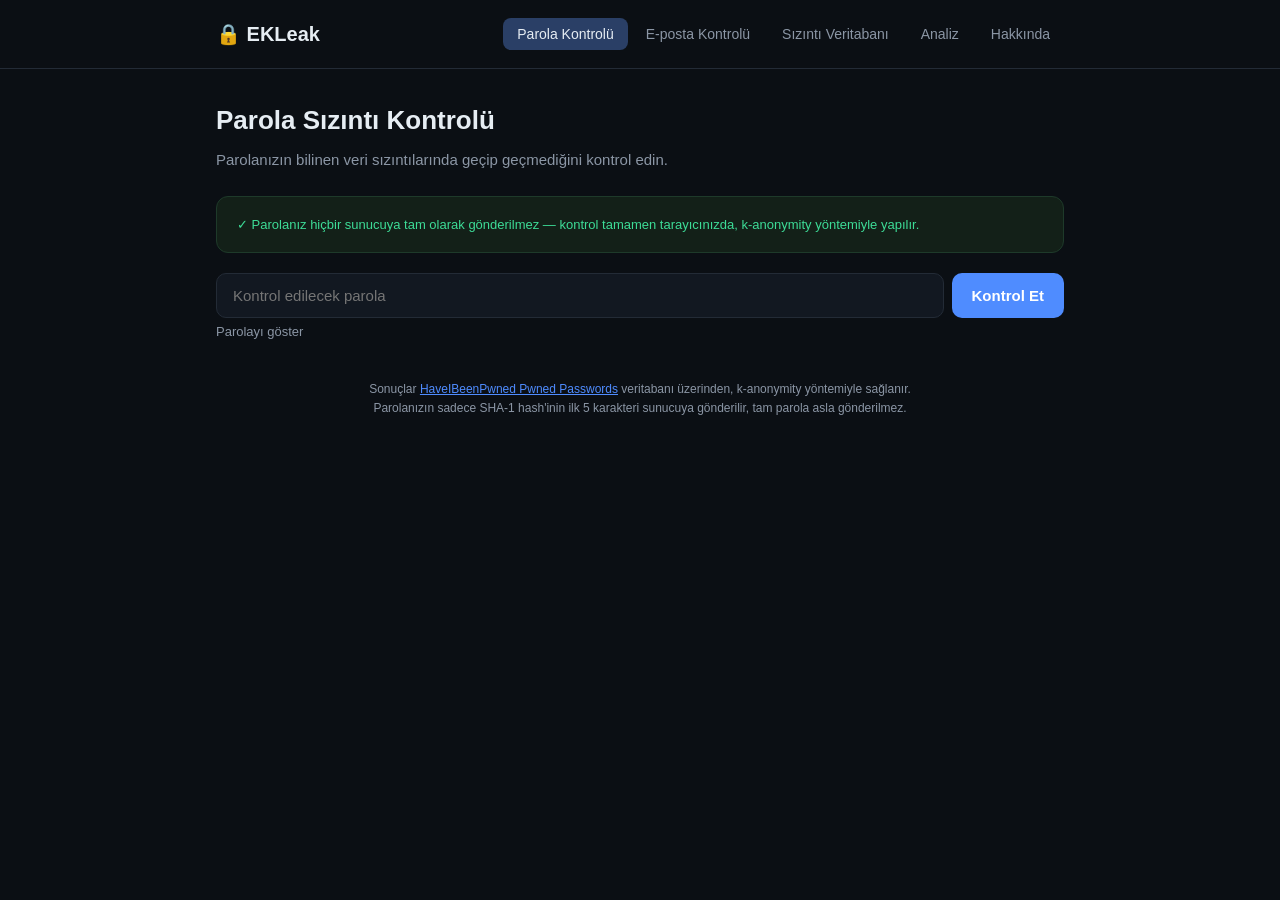
<file: index.html>
<!DOCTYPE html>
<html lang="tr">
<head>
<meta charset="UTF-8" />
<meta name="viewport" content="width=device-width, initial-scale=1.0" />
<title>EKLeak — Parola Sızıntı Kontrolü</title>
<link rel="stylesheet" href="styles.css" />
</head>
<body>

<nav class="topnav">
  <div class="inner">
    <a href="index.html" class="brand">🔒 EKLeak</a>
    <div class="navlinks">
      <a href="index.html" class="active">Parola Kontrolü</a>
      <a href="email-check.html">E-posta Kontrolü</a>
      <a href="breaches.html">Sızıntı Veritabanı</a>
      <a href="analytics.html">Analiz</a>
      <a href="about.html">Hakkında</a>
    </div>
  </div>
</nav>

<div class="page">
  <h1>Parola Sızıntı Kontrolü</h1>
  <p class="tagline">Parolanızın bilinen veri sızıntılarında geçip geçmediğini kontrol edin.</p>

  <div class="card" style="border-color:#1e3a2a; background:#132018;">
    <p style="margin:0; color:var(--safe); font-size:13px;">✓ Parolanız hiçbir sunucuya tam olarak gönderilmez — kontrol tamamen tarayıcınızda, k-anonymity yöntemiyle yapılır.</p>
  </div>

  <form id="checkForm" style="display:flex; gap:8px; margin: 20px 0 4px;">
    <input type="password" id="passInput" placeholder="Kontrol edilecek parola" required />
    <button type="submit" id="submitBtn">Kontrol Et</button>
  </form>
  <span id="toggleVisibility" class="muted" style="font-size:13px; cursor:pointer;">Parolayı göster</span>

  <div id="output" style="margin-top:20px;"></div>

  <footer class="pagefooter">
    Sonuçlar <a href="https://haveibeenpwned.com/Passwords" target="_blank" rel="noopener">HaveIBeenPwned Pwned Passwords</a> veritabanı üzerinden, k-anonymity yöntemiyle sağlanır.<br/>
    Parolanızın sadece SHA-1 hash'inin ilk 5 karakteri sunucuya gönderilir, tam parola asla gönderilmez.
  </footer>
</div>

<script>
  const form = document.getElementById('checkForm');
  const output = document.getElementById('output');
  const submitBtn = document.getElementById('submitBtn');
  const passInput = document.getElementById('passInput');
  const toggle = document.getElementById('toggleVisibility');

  toggle.addEventListener('click', () => {
    if (passInput.type === 'password') {
      passInput.type = 'text';
      toggle.textContent = 'Parolayı gizle';
    } else {
      passInput.type = 'password';
      toggle.textContent = 'Parolayı göster';
    }
  });

  async function sha1(text) {
    const enc = new TextEncoder().encode(text);
    const hashBuffer = await crypto.subtle.digest('SHA-1', enc);
    const hashArray = Array.from(new Uint8Array(hashBuffer));
    return hashArray.map(b => b.toString(16).padStart(2, '0')).join('').toUpperCase();
  }

  form.addEventListener('submit', async (e) => {
    e.preventDefault();
    const password = passInput.value;
    output.innerHTML = '<p class="loading">Kontrol ediliyor...</p>';
    submitBtn.disabled = true;

    try {
      const hash = await sha1(password);
      const prefix = hash.slice(0, 5);
      const suffix = hash.slice(5);

      const res = await fetch(`https://api.pwnedpasswords.com/range/${prefix}`);
      if (!res.ok) {
        output.innerHTML = '<p class="error">Sorgu sırasında bir hata oluştu, tekrar deneyin.</p>';
        return;
      }

      const text = await res.text();
      const lines = text.split('\n');
      let count = 0;
      for (const line of lines) {
        const [lineSuffix, lineCount] = line.trim().split(':');
        if (lineSuffix === suffix) {
          count = parseInt(lineCount, 10);
          break;
        }
      }

      if (count === 0) {
        output.innerHTML = `
          <div class="card">
            <p class="status-safe" style="margin:0;">✓ Bu parola bilinen sızıntılarda bulunamadı.</p>
          </div>`;
      } else {
        output.innerHTML = `
          <div class="card">
            <p class="status-danger" style="margin:0 0 6px;">⚠ Bu parola bilinen sızıntılarda bulundu</p>
            <p class="muted" style="margin:0; font-size:14px;">${count.toLocaleString('tr-TR')} kez sızıntı veritabanında görüldü. Bu parolayı kullanmayı bırakmanız önerilir.</p>
          </div>`;
      }
    } catch (err) {
      output.innerHTML = '<p class="error">Sunucuya bağlanılamadı. İnternet bağlantınızı kontrol edin.</p>';
    } finally {
      submitBtn.disabled = false;
    }
  });
</script>
</body>
</html>
</file>
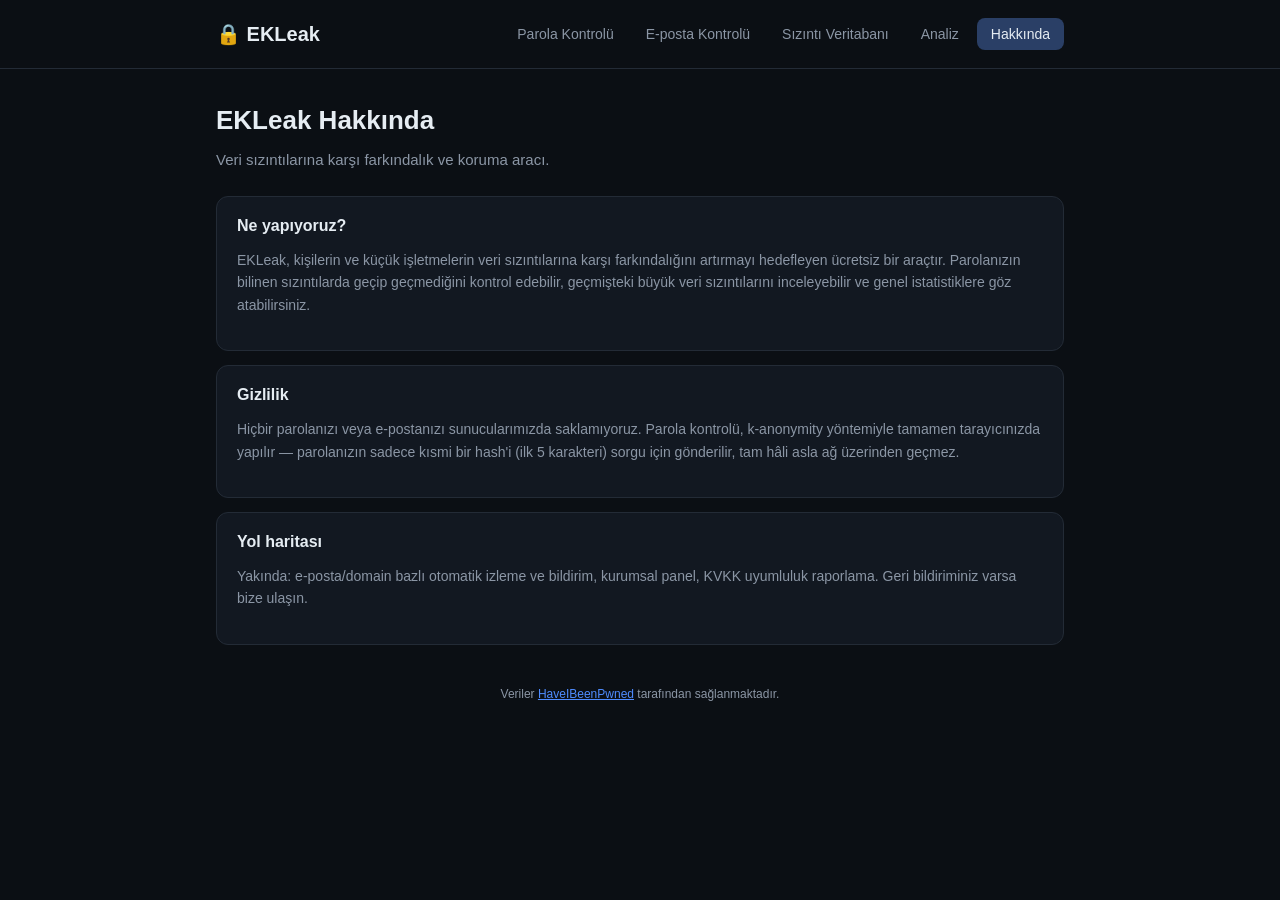
<file: about.html>
<!DOCTYPE html>
<html lang="tr">
<head>
<meta charset="UTF-8" />
<meta name="viewport" content="width=device-width, initial-scale=1.0" />
<title>EKLeak — Hakkında</title>
<link rel="stylesheet" href="styles.css" />
</head>
<body>

<nav class="topnav">
  <div class="inner">
    <a href="index.html" class="brand">🔒 EKLeak</a>
    <div class="navlinks">
      <a href="index.html">Parola Kontrolü</a>
      <a href="email-check.html">E-posta Kontrolü</a>
      <a href="breaches.html">Sızıntı Veritabanı</a>
      <a href="analytics.html">Analiz</a>
      <a href="about.html" class="active">Hakkında</a>
    </div>
  </div>
</nav>

<div class="page">
  <h1>EKLeak Hakkında</h1>
  <p class="tagline">Veri sızıntılarına karşı farkındalık ve koruma aracı.</p>

  <div class="card">
    <h2 style="margin-top:0; font-size:16px;">Ne yapıyoruz?</h2>
    <p class="muted" style="line-height:1.6; font-size:14px;">
      EKLeak, kişilerin ve küçük işletmelerin veri sızıntılarına karşı farkındalığını artırmayı hedefleyen ücretsiz bir araçtır.
      Parolanızın bilinen sızıntılarda geçip geçmediğini kontrol edebilir, geçmişteki büyük veri sızıntılarını inceleyebilir
      ve genel istatistiklere göz atabilirsiniz.
    </p>
  </div>

  <div class="card">
    <h2 style="margin-top:0; font-size:16px;">Gizlilik</h2>
    <p class="muted" style="line-height:1.6; font-size:14px;">
      Hiçbir parolanızı veya e-postanızı sunucularımızda saklamıyoruz. Parola kontrolü, k-anonymity yöntemiyle tamamen
      tarayıcınızda yapılır — parolanızın sadece kısmi bir hash'i (ilk 5 karakteri) sorgu için gönderilir, tam hâli asla
      ağ üzerinden geçmez.
    </p>
  </div>

  <div class="card">
    <h2 style="margin-top:0; font-size:16px;">Yol haritası</h2>
    <p class="muted" style="line-height:1.6; font-size:14px;">
      Yakında: e-posta/domain bazlı otomatik izleme ve bildirim, kurumsal panel, KVKK uyumluluk raporlama.
      Geri bildiriminiz varsa bize ulaşın.
    </p>
  </div>

  <footer class="pagefooter">
    Veriler <a href="https://haveibeenpwned.com/" target="_blank" rel="noopener">HaveIBeenPwned</a> tarafından sağlanmaktadır.
  </footer>
</div>

</body>
</html>
</file>
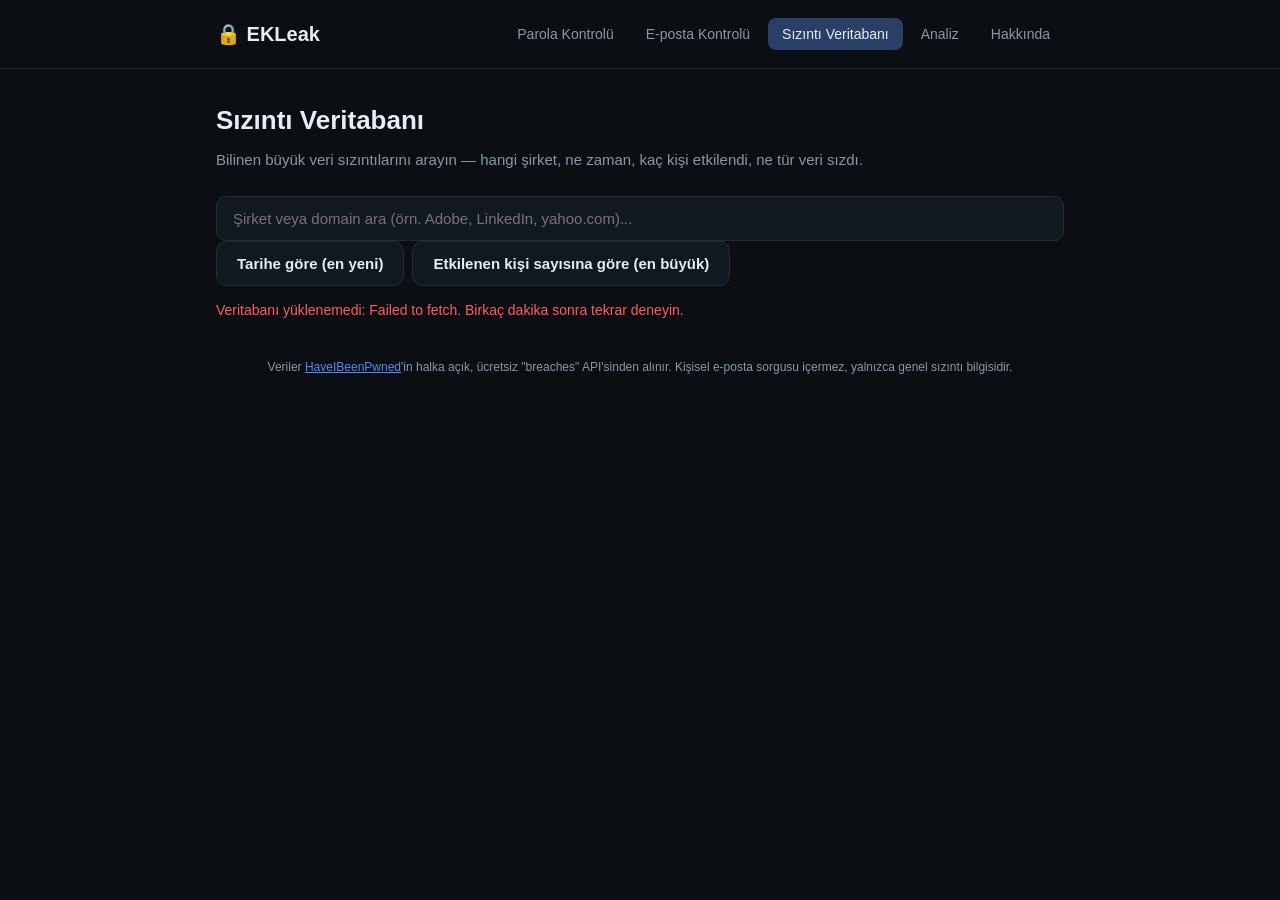
<file: breaches.html>
<!DOCTYPE html>
<html lang="tr">
<head>
<meta charset="UTF-8" />
<meta name="viewport" content="width=device-width, initial-scale=1.0" />
<title>EKLeak — Sızıntı Veritabanı</title>
<link rel="stylesheet" href="styles.css" />
<style>
  .breach-item {
    background: var(--card);
    border: 1px solid var(--border);
    border-radius: 12px;
    padding: 18px;
    margin-bottom: 10px;
  }
  .breach-header { display: flex; justify-content: space-between; align-items: baseline; gap: 12px; flex-wrap: wrap; }
  .breach-name { font-weight: 700; font-size: 16px; }
  .breach-count { color: var(--danger); font-weight: 600; font-size: 14px; }
  .breach-meta { color: var(--muted); font-size: 13px; margin: 6px 0 10px; }
  .breach-desc { color: var(--text); font-size: 13px; line-height: 1.5; margin-bottom: 10px; opacity: 0.85; }
  #resultsInfo { color: var(--muted); font-size: 13px; margin: 10px 0 16px; }
  .sortbar { display:flex; gap:8px; margin-bottom: 16px; flex-wrap: wrap; }
</style>
</head>
<body>

<nav class="topnav">
  <div class="inner">
    <a href="index.html" class="brand">🔒 EKLeak</a>
    <div class="navlinks">
      <a href="index.html">Parola Kontrolü</a>
      <a href="email-check.html">E-posta Kontrolü</a>
      <a href="breaches.html" class="active">Sızıntı Veritabanı</a>
      <a href="analytics.html">Analiz</a>
      <a href="about.html">Hakkında</a>
    </div>
  </div>
</nav>

<div class="page">
  <h1>Sızıntı Veritabanı</h1>
  <p class="tagline">Bilinen büyük veri sızıntılarını arayın — hangi şirket, ne zaman, kaç kişi etkilendi, ne tür veri sızdı.</p>

  <input type="search" id="searchInput" placeholder="Şirket veya domain ara (örn. Adobe, LinkedIn, yahoo.com)..." />

  <div class="sortbar">
    <button class="secondary" id="sortByDate">Tarihe göre (en yeni)</button>
    <button class="secondary" id="sortBySize">Etkilenen kişi sayısına göre (en büyük)</button>
  </div>

  <p id="resultsInfo"></p>
  <div id="output"><p class="loading">Sızıntı veritabanı yükleniyor...</p></div>

  <footer class="pagefooter">
    Veriler <a href="https://haveibeenpwned.com/" target="_blank" rel="noopener">HaveIBeenPwned</a>'in halka açık, ücretsiz "breaches" API'sinden alınır. Kişisel e-posta sorgusu içermez, yalnızca genel sızıntı bilgisidir.
  </footer>
</div>

<script>
  const output = document.getElementById('output');
  const searchInput = document.getElementById('searchInput');
  const resultsInfo = document.getElementById('resultsInfo');

  let allBreaches = [];
  let sortMode = 'date';

  function stripHtml(html) {
    const tmp = document.createElement('div');
    tmp.innerHTML = html;
    return tmp.textContent || tmp.innerText || '';
  }

  function render(list) {
    if (list.length === 0) {
      output.innerHTML = '<p class="muted">Sonuç bulunamadı.</p>';
      resultsInfo.textContent = '';
      return;
    }
    resultsInfo.textContent = `${list.length} sızıntı gösteriliyor`;
    output.innerHTML = list.map(b => `
      <div class="breach-item">
        <div class="breach-header">
          <span class="breach-name">${b.Title || b.Name}</span>
          <span class="breach-count">${b.PwnCount.toLocaleString('tr-TR')} hesap</span>
        </div>
        <div class="breach-meta">${b.Domain || 'bilinmiyor'} · Sızıntı tarihi: ${b.BreachDate}</div>
        <div class="breach-desc">${stripHtml(b.Description).slice(0, 220)}${stripHtml(b.Description).length > 220 ? '…' : ''}</div>
        <div class="tags">
          ${b.DataClasses.map(d => `<span class="tag">${d}</span>`).join('')}
        </div>
      </div>
    `).join('');
  }

  function applyFilterAndSort() {
    const q = searchInput.value.trim().toLowerCase();
    let list = allBreaches;
    if (q) {
      list = list.filter(b =>
        (b.Title || b.Name).toLowerCase().includes(q) ||
        (b.Domain || '').toLowerCase().includes(q)
      );
    }
    list = [...list].sort((a, b) => {
      if (sortMode === 'date') return new Date(b.BreachDate) - new Date(a.BreachDate);
      return b.PwnCount - a.PwnCount;
    });
    render(list.slice(0, 100)); // performans için ilk 100 sonuç
  }

  searchInput.addEventListener('input', applyFilterAndSort);
  document.getElementById('sortByDate').addEventListener('click', () => { sortMode = 'date'; applyFilterAndSort(); });
  document.getElementById('sortBySize').addEventListener('click', () => { sortMode = 'size'; applyFilterAndSort(); });

  fetch('https://api.allorigins.win/raw?url=' + encodeURIComponent('https://haveibeenpwned.com/api/v3/breaches'))
    .then(res => {
      if (!res.ok) throw new Error('API hatası: ' + res.status);
      return res.json();
    })
    .then(data => {
      allBreaches = data;
      applyFilterAndSort();
    })
    .catch(err => {
      output.innerHTML = `<p class="error">Veritabanı yüklenemedi: ${err.message}. Birkaç dakika sonra tekrar deneyin.</p>`;
    });
</script>
</body>
</html>
</file>
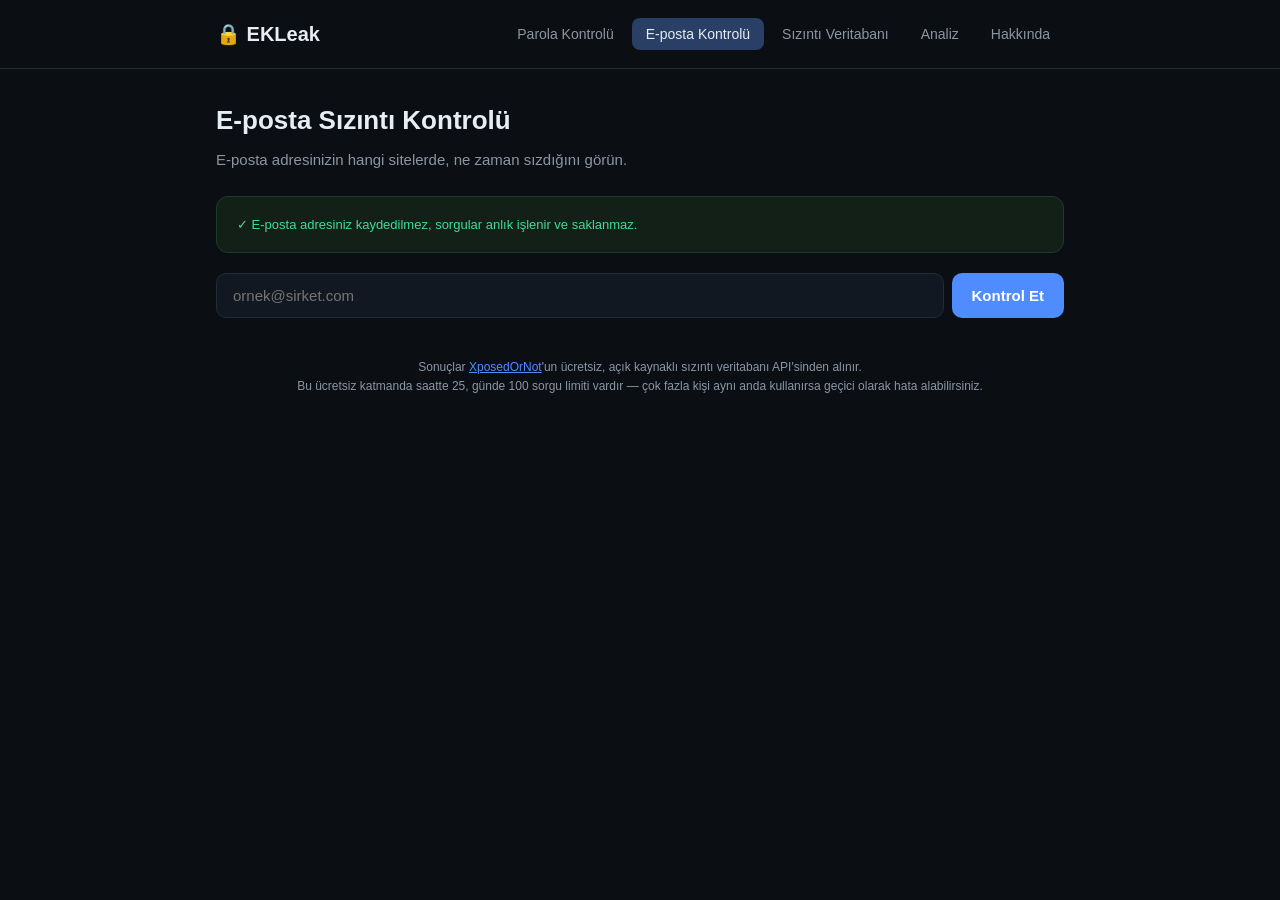
<file: email-check.html>
<!DOCTYPE html>
<html lang="tr">
<head>
<meta charset="UTF-8" />
<meta name="viewport" content="width=device-width, initial-scale=1.0" />
<title>EKLeak — E-posta Sızıntı Kontrolü</title>
<link rel="stylesheet" href="styles.css" />
<style>
  .breach-item {
    background: var(--card);
    border: 1px solid var(--border);
    border-radius: 12px;
    padding: 18px;
    margin-bottom: 10px;
  }
  .breach-header { display: flex; justify-content: space-between; align-items: baseline; gap: 12px; flex-wrap: wrap; }
  .breach-name { font-weight: 700; font-size: 16px; }
  .breach-year { color: var(--warn); font-weight: 600; font-size: 14px; }
  .breach-meta { color: var(--muted); font-size: 13px; margin: 6px 0 10px; }
  .breach-desc { color: var(--text); font-size: 13px; line-height: 1.5; margin-bottom: 10px; opacity: 0.85; }
  .risk-badge {
    display: inline-block;
    padding: 4px 12px;
    border-radius: 20px;
    font-size: 13px;
    font-weight: 600;
    margin-bottom: 20px;
  }
  .risk-low { background: #132018; color: var(--safe); }
  .risk-medium { background: #2a2210; color: var(--warn); }
  .risk-high { background: #2a1414; color: var(--danger); }
</style>
</head>
<body>

<nav class="topnav">
  <div class="inner">
    <a href="index.html" class="brand">🔒 EKLeak</a>
    <div class="navlinks">
      <a href="index.html">Parola Kontrolü</a>
      <a href="email-check.html" class="active">E-posta Kontrolü</a>
      <a href="breaches.html">Sızıntı Veritabanı</a>
      <a href="analytics.html">Analiz</a>
      <a href="about.html">Hakkında</a>
    </div>
  </div>
</nav>

<div class="page">
  <h1>E-posta Sızıntı Kontrolü</h1>
  <p class="tagline">E-posta adresinizin hangi sitelerde, ne zaman sızdığını görün.</p>

  <div class="card" style="border-color:#1e3a2a; background:#132018;">
    <p style="margin:0; color:var(--safe); font-size:13px;">✓ E-posta adresiniz kaydedilmez, sorgular anlık işlenir ve saklanmaz.</p>
  </div>

  <form id="checkForm" style="display:flex; gap:8px; margin: 20px 0 24px;">
    <input type="text" id="emailInput" placeholder="ornek@sirket.com" required />
    <button type="submit" id="submitBtn">Kontrol Et</button>
  </form>

  <div id="output"></div>

  <footer class="pagefooter">
    Sonuçlar <a href="https://xposedornot.com" target="_blank" rel="noopener">XposedOrNot</a>'un ücretsiz, açık kaynaklı sızıntı veritabanı API'sinden alınır.<br/>
    Bu ücretsiz katmanda saatte 25, günde 100 sorgu limiti vardır — çok fazla kişi aynı anda kullanırsa geçici olarak hata alabilirsiniz.
  </footer>
</div>

<script>
  const form = document.getElementById('checkForm');
  const output = document.getElementById('output');
  const submitBtn = document.getElementById('submitBtn');
  const emailInput = document.getElementById('emailInput');

  function isValidEmail(email) {
    return /^[^\s@]+@[^\s@]+\.[^\s@]+$/.test(email);
  }

  function riskClass(label) {
    if (!label) return 'risk-low';
    const l = label.toLowerCase();
    if (l.includes('high')) return 'risk-high';
    if (l.includes('medium')) return 'risk-medium';
    return 'risk-low';
  }

  function riskLabelTr(label) {
    if (!label) return 'Düşük';
    const l = label.toLowerCase();
    if (l.includes('high')) return 'Yüksek';
    if (l.includes('medium')) return 'Orta';
    return 'Düşük';
  }

  form.addEventListener('submit', async (e) => {
    e.preventDefault();
    const email = emailInput.value.trim();

    if (!isValidEmail(email)) {
      output.innerHTML = '<p class="error">Geçerli bir e-posta adresi girin.</p>';
      return;
    }

    output.innerHTML = '<p class="loading">Kontrol ediliyor...</p>';
    submitBtn.disabled = true;

    try {
      const targetUrl = `https://api.xposedornot.com/v1/breach-analytics?email=${encodeURIComponent(email)}`;
      const res = await fetch('https://api.allorigins.win/raw?url=' + encodeURIComponent(targetUrl));

      if (res.status === 429) {
        output.innerHTML = '<p class="error">Şu anda çok fazla sorgu var, birkaç dakika sonra tekrar deneyin.</p>';
        return;
      }

      let data;
      try {
        data = await res.json();
      } catch (parseErr) {
        output.innerHTML = '<p class="error">Sorgu sırasında beklenmeyen bir yanıt alındı, tekrar deneyin.</p>';
        return;
      }

      if (data.Error) {
        output.innerHTML = `
          <div class="card">
            <p class="status-safe" style="margin:0;">✓ Bu e-posta bilinen sızıntılarda bulunamadı.</p>
          </div>`;
        return;
      }

      if (!data.ExposedBreaches || !data.ExposedBreaches.breaches_details || data.ExposedBreaches.breaches_details.length === 0) {
        output.innerHTML = `
          <div class="card">
            <p class="status-safe" style="margin:0;">✓ Bu e-posta bilinen sızıntılarda bulunamadı.</p>
          </div>`;
        return;
      }

      const breaches = data.ExposedBreaches.breaches_details;
      const risk = data.BreachMetrics && data.BreachMetrics.risk && data.BreachMetrics.risk[0];

      let html = `<div class="card">
        <p class="status-danger" style="margin:0 0 10px;">⚠ ${breaches.length} sızıntıda bulundu</p>`;
      if (risk) {
        html += `<span class="risk-badge ${riskClass(risk.risk_label)}">Risk seviyesi: ${riskLabelTr(risk.risk_label)} (${risk.risk_score}/10)</span>`;
      }
      html += `</div>`;

      html += breaches.map(b => `
        <div class="breach-item">
          <div class="breach-header">
            <span class="breach-name">${b.breach}</span>
            <span class="breach-year">${b.xposed_date || '—'}</span>
          </div>
          <div class="breach-meta">${b.domain || 'bilinmiyor'} · ${(b.xposed_records || 0).toLocaleString('tr-TR')} hesap etkilendi</div>
          <div class="breach-desc">${b.details || ''}</div>
          <div class="tags">
            ${(b.xposed_data || '').split(';').filter(Boolean).map(d => `<span class="tag">${d.trim()}</span>`).join('')}
          </div>
        </div>
      `).join('');

      output.innerHTML = html;
    } catch (err) {
      output.innerHTML = '<p class="error">Sunucuya bağlanılamadı. İnternet bağlantınızı kontrol edin.</p>';
    } finally {
      submitBtn.disabled = false;
    }
  });
</script>
</body>
</html>
</file>
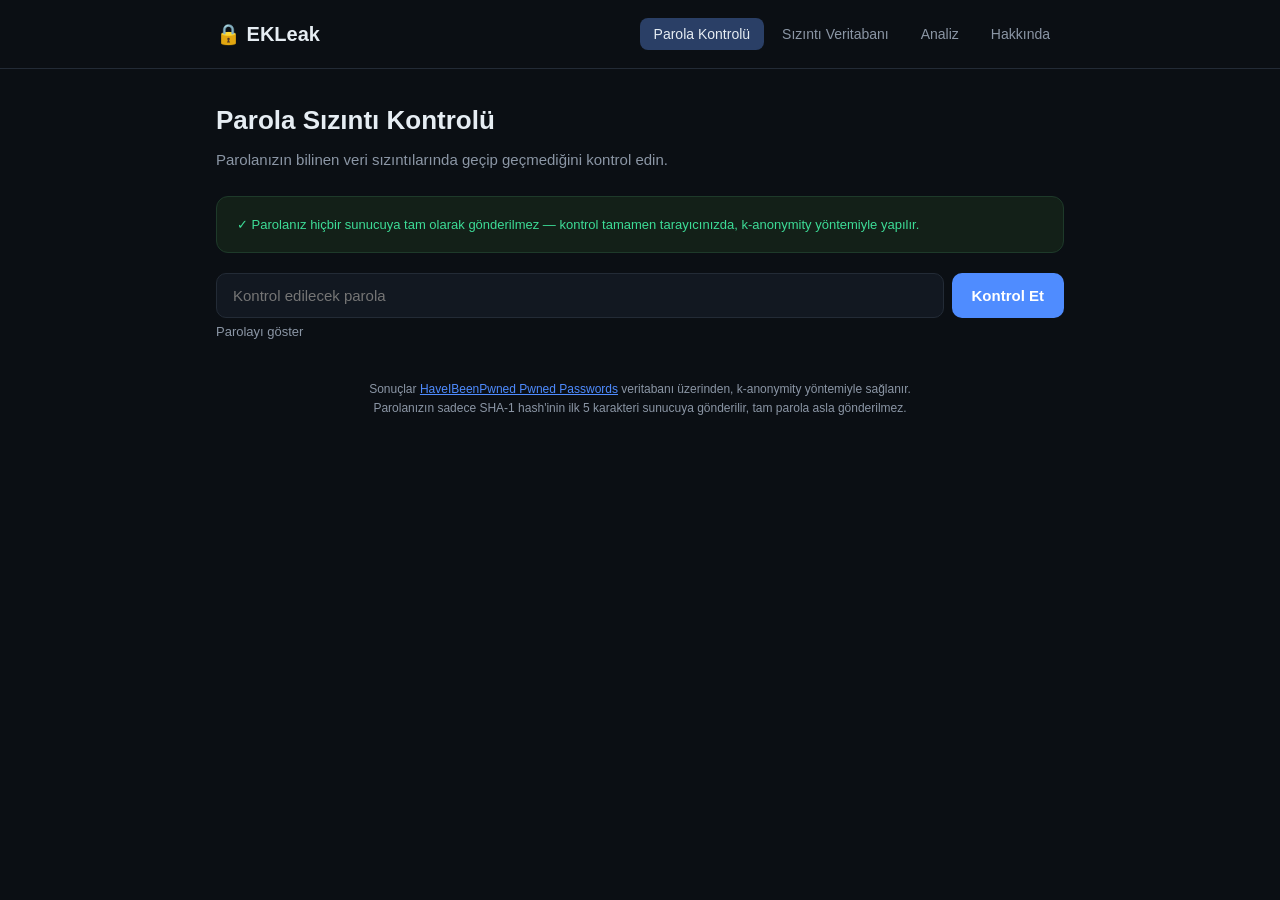
<file: index_1.html>
<!DOCTYPE html>
<html lang="tr">
<head>
<meta charset="UTF-8" />
<meta name="viewport" content="width=device-width, initial-scale=1.0" />
<title>EKLeak — Parola Sızıntı Kontrolü</title>
<link rel="stylesheet" href="styles.css" />
</head>
<body>

<nav class="topnav">
  <div class="inner">
    <a href="index.html" class="brand">🔒 EKLeak</a>
    <div class="navlinks">
      <a href="index.html" class="active">Parola Kontrolü</a>
      <a href="breaches.html">Sızıntı Veritabanı</a>
      <a href="analytics.html">Analiz</a>
      <a href="about.html">Hakkında</a>
    </div>
  </div>
</nav>

<div class="page">
  <h1>Parola Sızıntı Kontrolü</h1>
  <p class="tagline">Parolanızın bilinen veri sızıntılarında geçip geçmediğini kontrol edin.</p>

  <div class="card" style="border-color:#1e3a2a; background:#132018;">
    <p style="margin:0; color:var(--safe); font-size:13px;">✓ Parolanız hiçbir sunucuya tam olarak gönderilmez — kontrol tamamen tarayıcınızda, k-anonymity yöntemiyle yapılır.</p>
  </div>

  <form id="checkForm" style="display:flex; gap:8px; margin: 20px 0 4px;">
    <input type="password" id="passInput" placeholder="Kontrol edilecek parola" required />
    <button type="submit" id="submitBtn">Kontrol Et</button>
  </form>
  <span id="toggleVisibility" class="muted" style="font-size:13px; cursor:pointer;">Parolayı göster</span>

  <div id="output" style="margin-top:20px;"></div>

  <footer class="pagefooter">
    Sonuçlar <a href="https://haveibeenpwned.com/Passwords" target="_blank" rel="noopener">HaveIBeenPwned Pwned Passwords</a> veritabanı üzerinden, k-anonymity yöntemiyle sağlanır.<br/>
    Parolanızın sadece SHA-1 hash'inin ilk 5 karakteri sunucuya gönderilir, tam parola asla gönderilmez.
  </footer>
</div>

<script>
  const form = document.getElementById('checkForm');
  const output = document.getElementById('output');
  const submitBtn = document.getElementById('submitBtn');
  const passInput = document.getElementById('passInput');
  const toggle = document.getElementById('toggleVisibility');

  toggle.addEventListener('click', () => {
    if (passInput.type === 'password') {
      passInput.type = 'text';
      toggle.textContent = 'Parolayı gizle';
    } else {
      passInput.type = 'password';
      toggle.textContent = 'Parolayı göster';
    }
  });

  async function sha1(text) {
    const enc = new TextEncoder().encode(text);
    const hashBuffer = await crypto.subtle.digest('SHA-1', enc);
    const hashArray = Array.from(new Uint8Array(hashBuffer));
    return hashArray.map(b => b.toString(16).padStart(2, '0')).join('').toUpperCase();
  }

  form.addEventListener('submit', async (e) => {
    e.preventDefault();
    const password = passInput.value;
    output.innerHTML = '<p class="loading">Kontrol ediliyor...</p>';
    submitBtn.disabled = true;

    try {
      const hash = await sha1(password);
      const prefix = hash.slice(0, 5);
      const suffix = hash.slice(5);

      const res = await fetch(`https://api.pwnedpasswords.com/range/${prefix}`);
      if (!res.ok) {
        output.innerHTML = '<p class="error">Sorgu sırasında bir hata oluştu, tekrar deneyin.</p>';
        return;
      }

      const text = await res.text();
      const lines = text.split('\n');
      let count = 0;
      for (const line of lines) {
        const [lineSuffix, lineCount] = line.trim().split(':');
        if (lineSuffix === suffix) {
          count = parseInt(lineCount, 10);
          break;
        }
      }

      if (count === 0) {
        output.innerHTML = `
          <div class="card">
            <p class="status-safe" style="margin:0;">✓ Bu parola bilinen sızıntılarda bulunamadı.</p>
          </div>`;
      } else {
        output.innerHTML = `
          <div class="card">
            <p class="status-danger" style="margin:0 0 6px;">⚠ Bu parola bilinen sızıntılarda bulundu</p>
            <p class="muted" style="margin:0; font-size:14px;">${count.toLocaleString('tr-TR')} kez sızıntı veritabanında görüldü. Bu parolayı kullanmayı bırakmanız önerilir.</p>
          </div>`;
      }
    } catch (err) {
      output.innerHTML = '<p class="error">Sunucuya bağlanılamadı. İnternet bağlantınızı kontrol edin.</p>';
    } finally {
      submitBtn.disabled = false;
    }
  });
</script>
</body>
</html>
</file>
<file: styles.css>
:root {
  --bg: #0b0f14;
  --card: #121821;
  --border: #232b36;
  --text: #e6edf3;
  --muted: #8b96a5;
  --accent: #4f8cff;
  --accent-dim: #2a3f66;
  --danger: #ff5c5c;
  --safe: #3ddc97;
  --warn: #ffb547;
}
* { box-sizing: border-box; }
body {
  margin: 0;
  background: var(--bg);
  color: var(--text);
  font-family: -apple-system, BlinkMacSystemFont, "Segoe UI", Roboto, sans-serif;
}
.page { max-width: 880px; margin: 0 auto; padding: 0 16px 64px; }

/* Nav */
nav.topnav {
  border-bottom: 1px solid var(--border);
  margin-bottom: 36px;
}
nav.topnav .inner {
  max-width: 880px;
  margin: 0 auto;
  padding: 18px 16px;
  display: flex;
  align-items: center;
  justify-content: space-between;
  flex-wrap: wrap;
  gap: 12px;
}
.brand { font-size: 20px; font-weight: 700; display: flex; align-items: center; gap: 6px; color: var(--text); text-decoration: none; }
.navlinks { display: flex; gap: 4px; }
.navlinks a {
  color: var(--muted);
  text-decoration: none;
  font-size: 14px;
  padding: 8px 14px;
  border-radius: 8px;
  transition: background 0.15s, color 0.15s;
}
.navlinks a:hover { background: var(--card); color: var(--text); }
.navlinks a.active { background: var(--accent-dim); color: var(--text); }

h1 { font-size: 26px; margin: 0 0 6px; }
.tagline { color: var(--muted); margin-bottom: 28px; font-size: 15px; }

.card {
  background: var(--card);
  border: 1px solid var(--border);
  border-radius: 12px;
  padding: 20px;
  margin-bottom: 14px;
}

input[type="password"], input[type="text"], input[type="search"] {
  padding: 13px 16px;
  border-radius: 10px;
  border: 1px solid var(--border);
  background: var(--card);
  color: var(--text);
  font-size: 15px;
  outline: none;
  width: 100%;
}
input:focus { border-color: var(--accent); }

button {
  padding: 13px 20px;
  border-radius: 10px;
  border: none;
  background: var(--accent);
  color: white;
  font-size: 15px;
  font-weight: 600;
  cursor: pointer;
  white-space: nowrap;
}
button:disabled { opacity: 0.5; cursor: not-allowed; }
button.secondary { background: var(--card); border: 1px solid var(--border); color: var(--text); }

.tag {
  font-size: 12px;
  background: #1e2836;
  color: var(--muted);
  padding: 3px 9px;
  border-radius: 6px;
  display: inline-block;
}
.tags { display: flex; flex-wrap: wrap; gap: 6px; }

.muted { color: var(--muted); }
.status-safe { color: var(--safe); font-weight: 600; }
.status-danger { color: var(--danger); font-weight: 600; }
.error { color: var(--danger); font-size: 14px; }
.loading { color: var(--muted); font-size: 14px; }

.stat-grid {
  display: grid;
  grid-template-columns: repeat(auto-fit, minmax(150px, 1fr));
  gap: 12px;
  margin-bottom: 24px;
}
.stat-box {
  background: var(--card);
  border: 1px solid var(--border);
  border-radius: 12px;
  padding: 18px;
  text-align: center;
}
.stat-num { font-size: 26px; font-weight: 700; color: var(--accent); }
.stat-label { font-size: 12px; color: var(--muted); margin-top: 4px; }

section { margin-bottom: 36px; }
section h2 { font-size: 18px; margin-bottom: 14px; }

footer.pagefooter {
  color: var(--muted);
  font-size: 12px;
  margin-top: 40px;
  text-align: center;
  line-height: 1.6;
}
footer.pagefooter a { color: var(--accent); }
</file>
